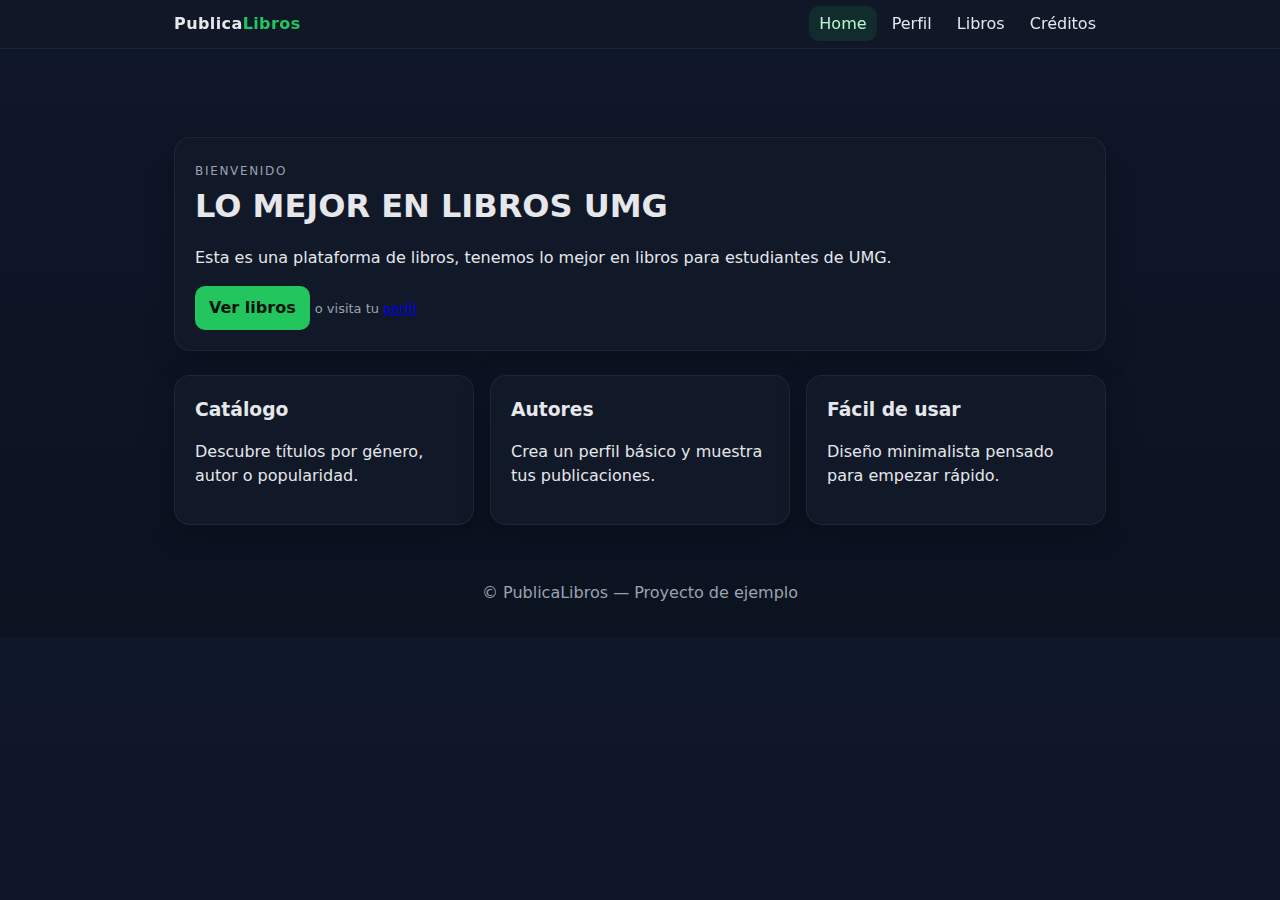
<file: index.html>
<!doctype html>
<html lang="es">
<head>
  <meta charset="utf-8" />
  <meta name="viewport" content="width=device-width, initial-scale=1" />
  <title>Home · PublicaLibros</title>
  <link rel="stylesheet" href="styles.css" />
</head>
<body>

<nav>
  <div class="inner">
    <div class="brand">Publica<span>Libros</span></div>
    <div class="links">
      <a href="index.html" class="active">Home</a>
      <a href="perfil.html" class="">Perfil</a>
      <a href="libros.html" class="">Libros</a>
      <a href="creditos.html" class="">Créditos</a>
    </div>
  </div>
</nav>

  <main class="container">

<header class="hero">
  <div class="card">
    <span class="label">Bienvenido</span>
    <h1>LO MEJOR EN LIBROS UMG</h1>
    <p>Esta es una plataforma de libros, tenemos lo mejor en libros para estudiantes de UMG.</p>
    <div>
      <a class="btn" href="libros.html">Ver libros</a>
      <span class="small">o visita tu <a href="perfil.html">perfil</a></span>
    </div>
  </div>
</header>

<section class="grid cols-3">
  <div class="card">
    <h3>Catálogo</h3>
    <p>Descubre títulos por género, autor o popularidad.</p>
  </div>
  <div class="card">
    <h3>Autores</h3>
    <p>Crea un perfil básico y muestra tus publicaciones.</p>
  </div>
  <div class="card">
    <h3>Fácil de usar</h3>
    <p>Diseño minimalista pensado para empezar rápido.</p>
  </div>
</section>

  </main>
  <footer>© PublicaLibros — Proyecto de ejemplo</footer>
</body>
</html>
</file>
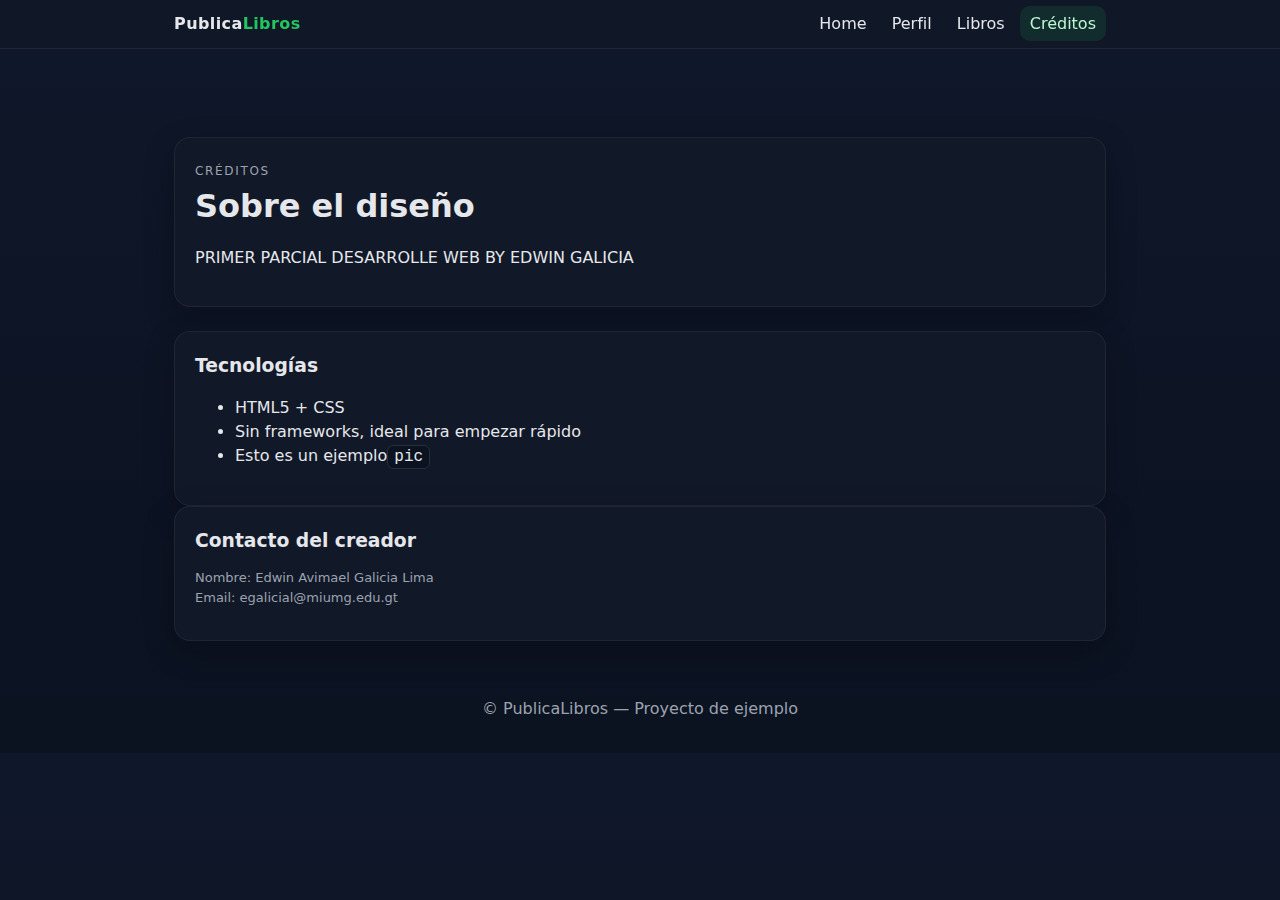
<file: creditos.html>
<!doctype html>
<html lang="es">
<head>
  <meta charset="utf-8" />
  <meta name="viewport" content="width=device-width, initial-scale=1" />
  <title>Créditos · PublicaLibros</title>
  <link rel="stylesheet" href="styles.css" />
</head>
<body>

<nav>
  <div class="inner">
    <div class="brand">Publica<span>Libros</span></div>
    <div class="links">
      <a href="index.html" class="">Home</a>
      <a href="perfil.html" class="">Perfil</a>
      <a href="libros.html" class="">Libros</a>
      <a href="creditos.html" class="active">Créditos</a>
    </div>
  </div>
</nav>

  <main class="container">

<header class="hero">
  <div class="card">
    <span class="label">Créditos</span>
    <h1>Sobre el diseño</h1>
    <p>PRIMER PARCIAL DESARROLLE WEB BY EDWIN GALICIA</p>
  </div>
</header>

<section class="card">
  <h3>Tecnologías</h3>
  <ul>
    <li>HTML5 + CSS</li>
    <li>Sin frameworks, ideal para empezar rápido</li>
    <li>Esto es un ejemplo<span class="kbd">pic</span></li>
  </ul>
</section>

<section class="card">
  <h3>Contacto del creador</h3>
  <p class="small">Nombre: Edwin Avimael Galicia Lima<br/>Email: egalicial@miumg.edu.gt</p>
</section>

  </main>
  <footer>© PublicaLibros — Proyecto de ejemplo</footer>
</body>
</html>
</file>
<file: styles.css>
:root {
  --bg: #0f172a;
  --card: #111827;
  --text: #e5e7eb;
  --accent: #22c55e;
  --muted: #9ca3af;
}
* { box-sizing: border-box; }
body {
  margin: 0;
  font-family: system-ui, -apple-system, Segoe UI, Roboto, Ubuntu, Cantarell, Noto Sans, Arial, "Apple Color Emoji","Segoe UI Emoji";
  background: linear-gradient(180deg, var(--bg), #0b1220);
  color: var(--text);
  line-height: 1.5;
}
.container { max-width: 980px; margin: 0 auto; padding: 24px; }
nav {
  position: sticky; top: 0;
  background: rgba(17,24,39,.75);
  backdrop-filter: blur(6px);
  border-bottom: 1px solid rgba(255,255,255,.06);
}
nav .inner { display: flex; gap: 16px; align-items: center; justify-content: space-between; max-width: 980px; margin: 0 auto; padding: 12px 24px; }
.brand { font-weight: 700; letter-spacing: .4px; }
.brand span { color: var(--accent); }
.links a {
  color: var(--text);
  text-decoration: none;
  padding: 8px 10px;
  border-radius: 10px;
}
.links a:hover, .links a.active {
  background: rgba(34,197,94,.12);
  color: #bbf7d0;
}
header.hero {
  padding: 64px 0 24px;
}
.card {
  background: var(--card);
  border: 1px solid rgba(255,255,255,.06);
  border-radius: 16px;
  padding: 20px;
  box-shadow: 0 10px 30px rgba(0,0,0,.25);
}
.grid { display: grid; gap: 16px; }
.grid.cols-3 { grid-template-columns: repeat(3, 1fr); }
.grid.cols-2 { grid-template-columns: repeat(2, 1fr); }
@media (max-width: 800px) {
  .grid.cols-3 { grid-template-columns: 1fr; }
  .grid.cols-2 { grid-template-columns: 1fr; }
}
.label { color: var(--muted); font-size: 12px; text-transform: uppercase; letter-spacing: .14em; }
h1,h2,h3 { margin: 0 0 10px; }
button, .btn {
  background: var(--accent); color: #04130a; border: none;
  padding: 10px 14px; border-radius: 10px; font-weight: 600;
  text-decoration: none; display: inline-block;
}
input, textarea {
  width: 100%; padding: 10px 12px; border-radius: 10px;
  border: 1px solid rgba(255,255,255,.12);
  background: #0b1220; color: var(--text);
}
footer { color: var(--muted); padding: 32px 24px; text-align: center; }
.small { font-size: 13px; color: var(--muted); }
.book { display: flex; gap: 12px; }
.book img { width: 64px; height: 96px; object-fit: cover; border-radius: 8px; border:1px solid rgba(255,255,255,.08) }
.kbd { font-family: ui-monospace, SFMono-Regular, Menlo, Monaco, Consolas, "Liberation Mono", monospace; background: #0b1220; border:1px solid rgba(255,255,255,.12); padding:2px 6px; border-radius:6px; }
</file>
